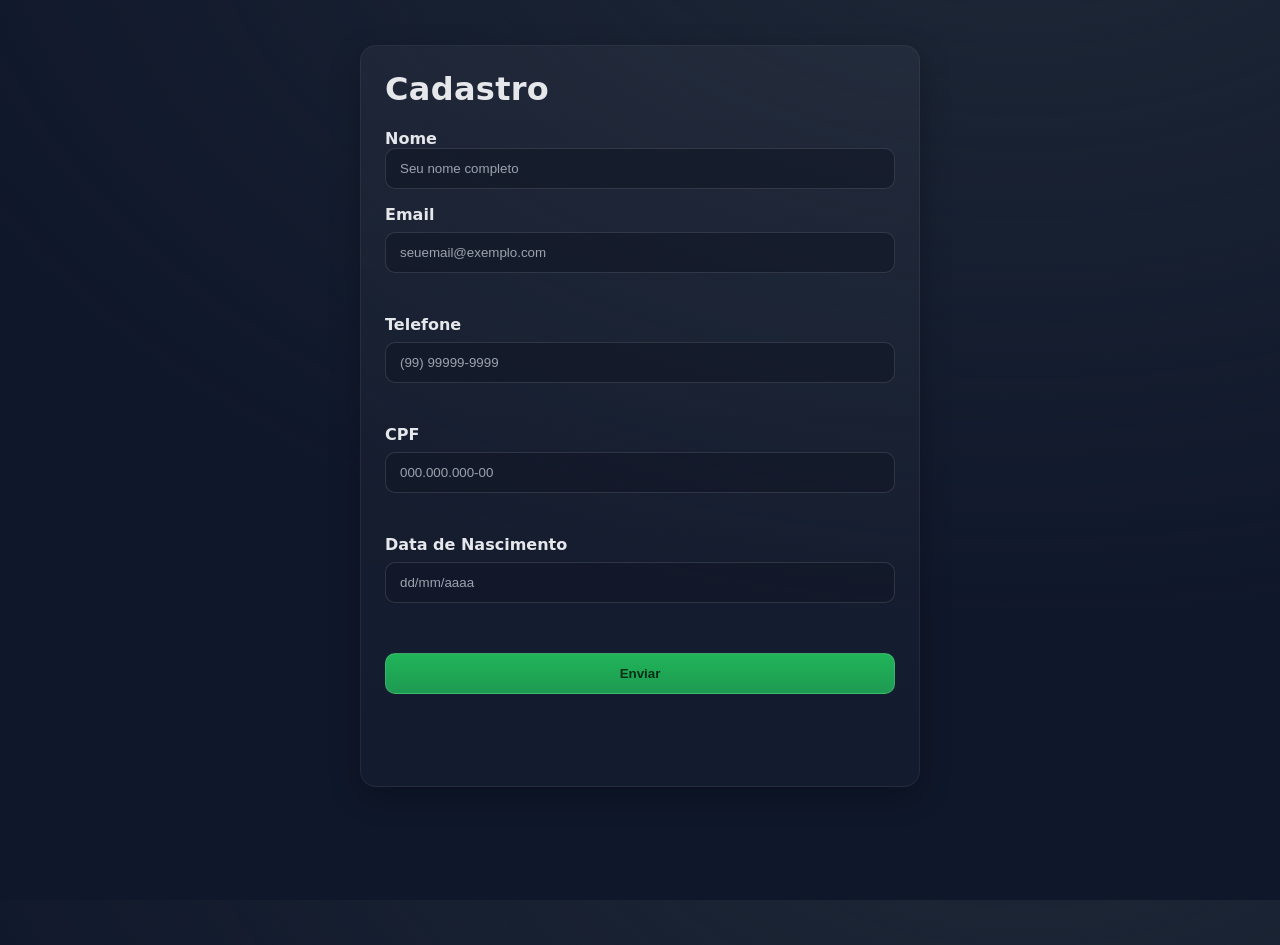
<file: index.html>
<!doctype html>
<html lang="pt-br">
<head>
  <meta charset="utf-8" />
  <meta name="viewport" content="width=device-width, initial-scale=1" />
  <title>Formulário - Atividade LPW2</title>
  <link rel="stylesheet" href="style.css" />
</head>
<body>
  <main class="container">
    <h1>Cadastro</h1>
    <form id="cadastroForm" novalidate>
      <div class="field">
        <label for="nome">Nome</label>
        <input id="nome" name="nome" type="text" class="obrigatorio regra-nome" placeholder="Seu nome completo" autocomplete="name" required minlength="3" />
        <small class="error" id="erro-nome"></small>
      </div>

      <div class="campo">
        <label for="email">Email</label>
        <input id="email" name="email" type="email" class="obrigatorio regra-email" placeholder="seuemail@exemplo.com" autocomplete="email" required />
        <small class="error" id="erro-email"></small>
      </div>

      <div class="campo">
        <label for="telefone">Telefone</label>
        <input id="telefone" name="telefone" type="tel" inputmode="tel" class="obrigatorio mascara-telefone" placeholder="(99) 99999-9999" required />
        <small class="error" id="erro-telefone"></small>
      </div>

      <div class="campo">
        <label for="cpf">CPF</label>
        <input id="cpf" name="cpf" type="text" inputmode="numeric" class="obrigatorio mascara-cpf regra-cpf" placeholder="000.000.000-00" required />
        <small class="error" id="erro-cpf"></small>
      </div>

      <div class="campo">
        <label for="nascimento">Data de Nascimento</label>
        <input id="nascimento" name="nascimento" type="text" inputmode="numeric" class="obrigatorio mascara-data maior-de-idade" placeholder="dd/mm/aaaa" required />
        <small class="error" id="erro-nascimento"></small>
      </div>

      <button type="submit">Enviar</button>
      <p id="sucesso" class="sucesso" role="status" aria-live="polite"></p>
    </form>
  </main>
  <script src="script.js" type="module"></script>
</body>
</html>
</file>
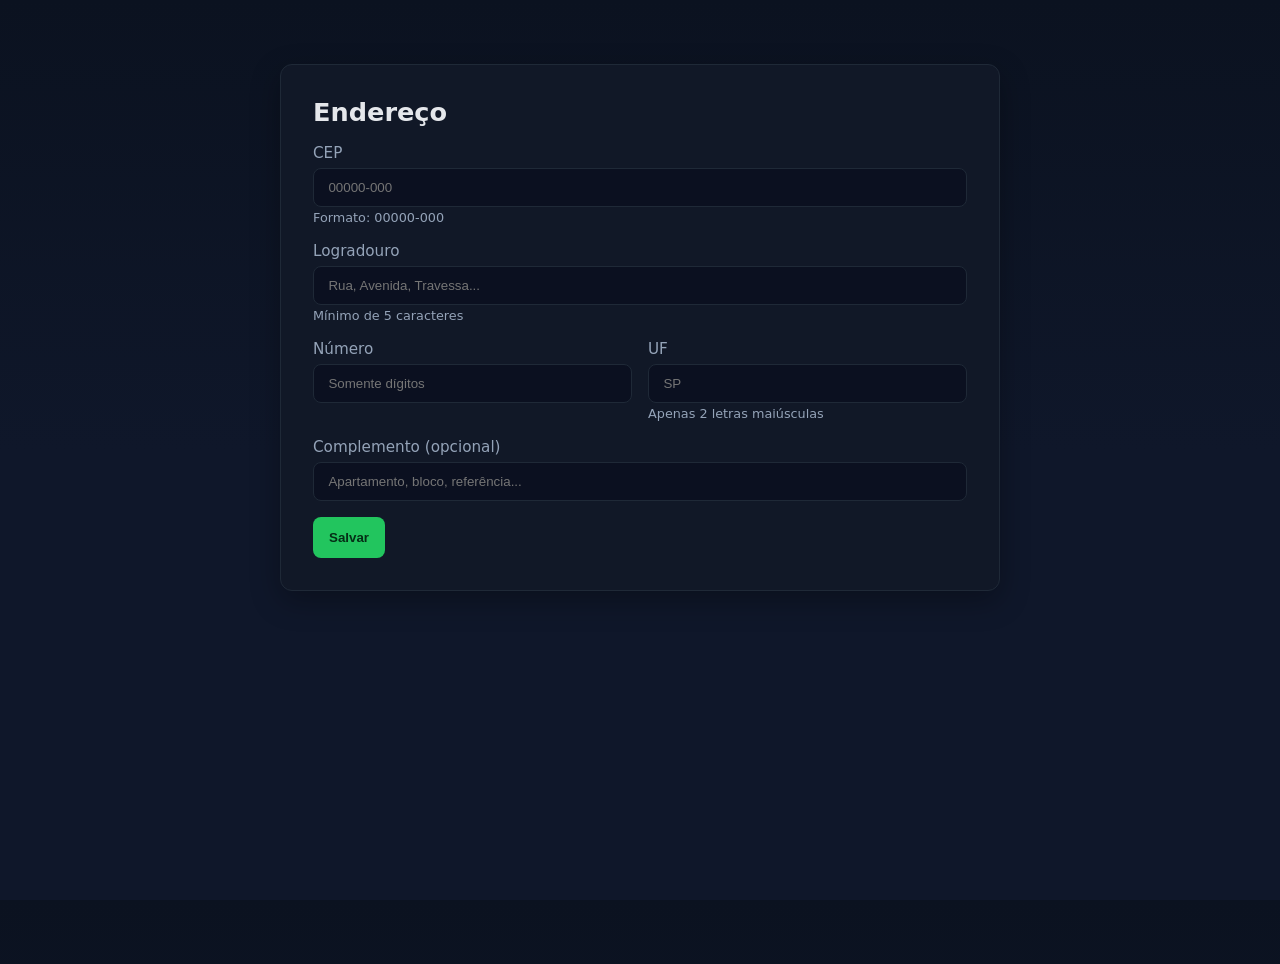
<file: FormativaAVD1/endereco.html>
<!DOCTYPE html>
<html lang="pt-br">

<head>
    <meta charset="UTF-8" />
    <meta name="viewport" content="width=device-width, initial-scale=1.0" />
    <title>Cadastro de Endereço</title>
    <link rel="stylesheet" href="css/style.css" />
</head>

<body>
    <main class="container">
        <h1>Endereço</h1>

        <form id="form-endereco" novalidate>
            <div class="field">
                <label for="cep">CEP</label>
                <input id="cep" name="cep" type="text" placeholder="00000-000" inputmode="numeric"
                    autocomplete="postal-code" pattern="^\\d{5}-\\d{3}$" maxlength="9" required />
                <small class="hint">Formato: 00000-000</small>
            </div>

            <div class="field">
                <label for="logradouro">Logradouro</label>
                <input id="logradouro" name="logradouro" type="text" placeholder="Rua, Avenida, Travessa..."
                    minlength="5" required />
                <small class="hint">Mínimo de 5 caracteres</small>
            </div>

            <div class="field inline">
                <div>
                    <label for="numero">Número</label>
                    <input id="numero" name="numero" type="text" inputmode="numeric" pattern="^\\d+$"
                        placeholder="Somente dígitos" required />
                </div>

                <div>
                    <label for="uf">UF</label>
                    <input id="uf" name="uf" type="text" placeholder="SP" maxlength="2" pattern="^[A-Za-z]{2}$"
                        required />
                    <small class="hint">Apenas 2 letras maiúsculas</small>
                </div>
            </div>

            <div class="field">
                <label for="complemento">Complemento (opcional)</label>
                <input id="complemento" name="complemento" type="text"
                    placeholder="Apartamento, bloco, referência..." />
            </div>

            <button type="submit" class="btn">Salvar</button>
        </form>
    </main>

    <script src="js/script.js"></script>
</body>

</html>
</file>
<file: style.css>
* { box-sizing: border-box; }
:root {
  --bg: #0f172a;
  --card: #111827;
  --text: #e5e7eb;
  --muted: #9ca3af;
  --primary: #22c55e;
  --danger: #ef4444;
  --focus: #60a5fa;
}
html, body { height: 100%; }
body {
  margin: 0;
  font-family: system-ui, -apple-system, Segoe UI, Roboto, Ubuntu, Cantarell, 'Fira Sans', 'Droid Sans', 'Helvetica Neue', Arial, 'Noto Sans', sans-serif;
  background: radial-gradient(1200px 800px at 80% -20%, #1f2937, transparent), var(--bg);
  color: var(--text);
}
.container {
  max-width: 560px;
  margin: 5vh auto;
  padding: 24px;
  background: linear-gradient(180deg, rgba(255,255,255,0.04), rgba(255,255,255,0.02));
  border: 1px solid rgba(255,255,255,0.06);
  border-radius: 16px;
  box-shadow: 0 10px 30px rgba(0,0,0,0.25);
}

h1 { margin-top: 0; font-weight: 700; letter-spacing: 0.3px; }
form { display: grid; gap: 16px; }
.campo { display: grid; gap: 8px; }
label { font-weight: 600; }
input[type="text"], input[type="email"], input[type="tel"] {
  width: 100%;
  padding: 12px 14px;
  border: 1px solid rgba(255,255,255,0.12);
  background: rgba(17,24,39,0.65);
  color: var(--text);
  border-radius: 10px;
  outline: none;
  transition: border-color .15s ease, box-shadow .15s ease;
}
input::placeholder { color: var(--muted); }
input:focus { border-color: var(--focus); box-shadow: 0 0 0 3px rgba(96,165,250,0.25); }

.error {
  color: var(--danger);
  font-size: 0.9rem;
  min-height: 1.25em;
}

input.invalid { border-color: var(--danger); }
input.valid { border-color: var(--primary); }

button[type="submit"] {
  margin-top: 8px;
  padding: 12px 16px;
  border-radius: 10px;
  border: 1px solid rgba(255,255,255,0.12);
  background: linear-gradient(180deg, rgba(34,197,94,0.9), rgba(34,197,94,0.75));
  color: #052e16;
  font-weight: 700;
  cursor: pointer;
  transition: transform .05s ease, filter .2s ease;
}
button[type="submit"]:active { transform: translateY(1px); }
button[type="submit"]:disabled { filter: grayscale(0.8) brightness(0.7); cursor: not-allowed; }

.sucesso { color: var(--primary); font-weight: 600; min-height: 1.25em; }
</file>
<file: FormativaAVD1/css/style.css>
:root{
  --bg:#0f172a;
  --card:#111827;
  --text:#e5e7eb;
  --muted:#94a3b8;
  --primary:#22c55e;
  --border:#1f2937;
}

*{ box-sizing: border-box; }
html,body{ height:100%; }
body{
  margin:0;
  font-family: system-ui, -apple-system, Segoe UI, Roboto, Ubuntu, Cantarell, 'Helvetica Neue', Arial, 'Noto Sans', 'Apple Color Emoji', 'Segoe UI Emoji';
  background:linear-gradient(180deg, #0b1220, #0f172a 50%);
  color:var(--text);
}

.container{
  max-width: 720px;
  margin: 4rem auto;
  background: var(--card);
  border: 1px solid var(--border);
  border-radius: 12px;
  padding: 2rem;
  box-shadow: 0 10px 30px rgba(0,0,0,.3);
}

h1{ margin-top:0; font-size:1.6rem; }

.field{ margin-bottom: 1rem; }
.field.inline{ display:flex; gap:1rem; }
.field.inline > div{ flex:1; }

label{ display:block; margin-bottom:.35rem; color:var(--muted); font-size:.95rem; }

input[type="text"], input[type="number"], input[type="search"]{
  width:100%;
  background:#0b1020;
  color:var(--text);
  border:1px solid var(--border);
  border-radius:8px;
  padding:.7rem .9rem;
  outline:none;
}
input:focus{ border-color:#334155; box-shadow: 0 0 0 3px rgba(51,65,85,.35); }

.hint{ color:var(--muted); font-size:.8rem; }

.btn{
  background: var(--primary);
  color:#052e16;
  border:0;
  padding:.8rem 1rem;
  border-radius:8px;
  cursor:pointer;
  font-weight:600;
}
.btn:hover{ filter: brightness(1.05); }
</file>
